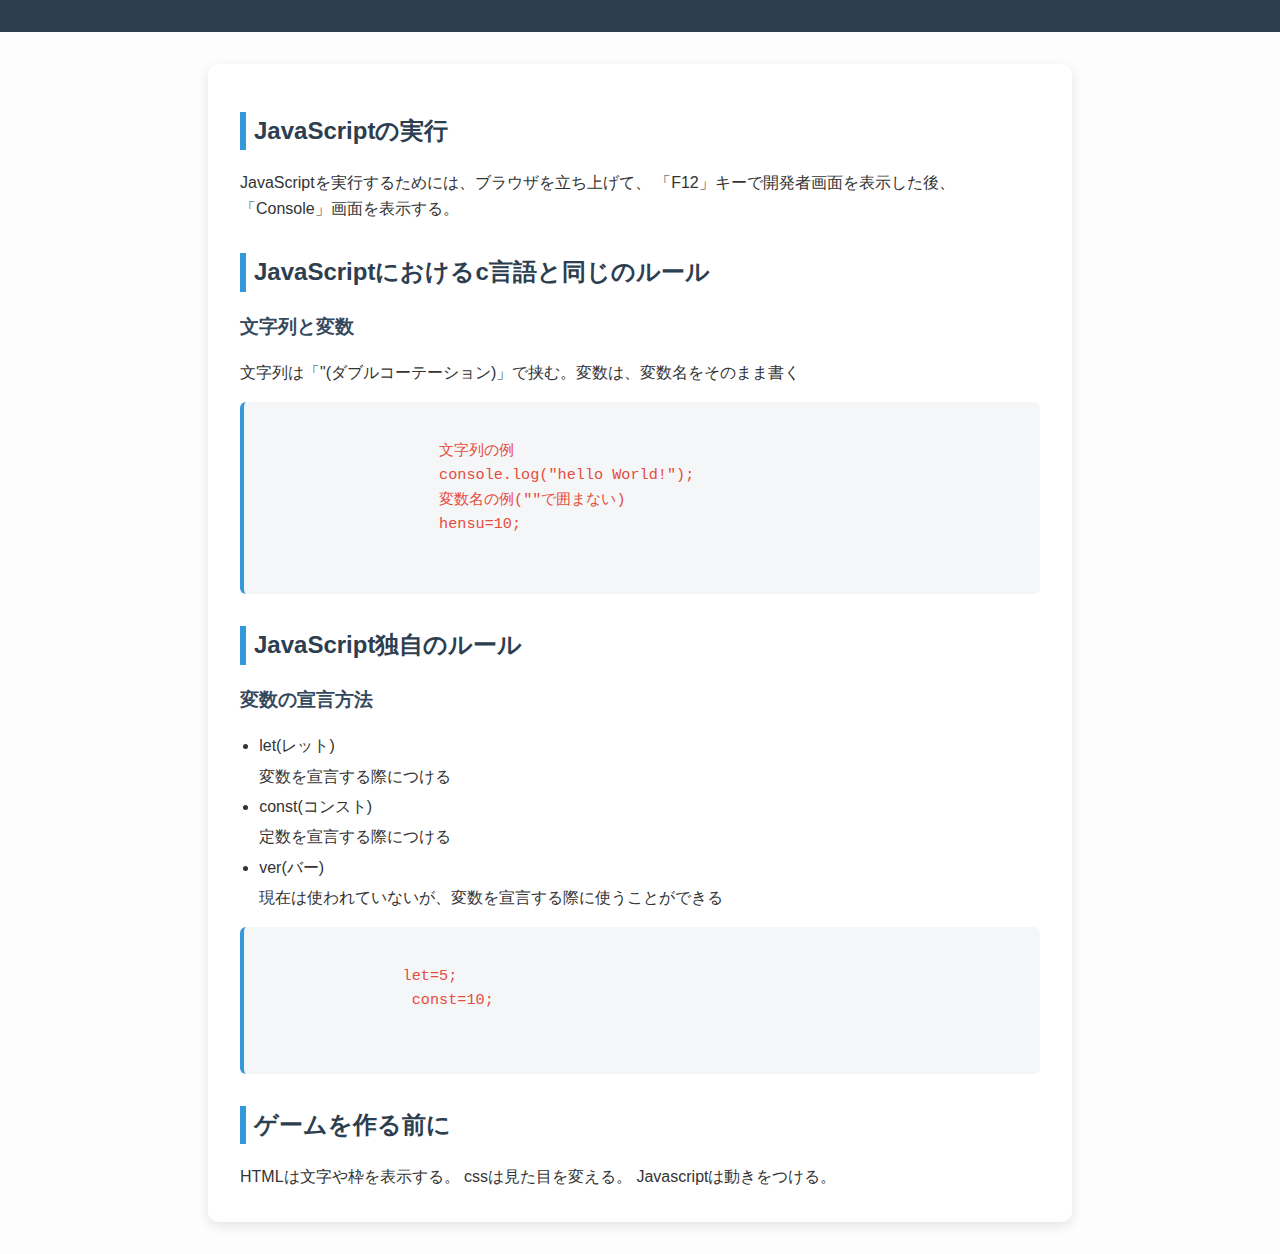
<file: docs/index.html>
<!DOCTYPE html>
<html iamg="js">
    <head>
        <meta charset="UTF-8">
        <title>JavaScript</title>
        <link rel="stylesheet" href="../docs/style.css">
    </head>
    
    <body>
        <header>

        </header>
        <main>
            <h2>JavaScriptの実行</h2>
            <p>JavaScriptを実行するためには、ブラウザを立ち上げて、
                「F12」キーで開発者画面を表示した後、「Console」画面を表示する。
            </p>
            <h2>JavaScriptにおけるc言語と同じのルール</h2>
            <h3>文字列と変数</h3>
            <p>文字列は「"(ダブルコーテーション)」で挟む。変数は、変数名をそのまま書く</p>
            <pre>
                <code>
                    文字列の例
                    console.log("hello World!");
                    変数名の例(""で囲まない)
                    hensu=10;
                </code>
            </pre>
            <h2>JavaScript独自のルール</h2>
            <h3>変数の宣言方法</h3>
            <ul>
            <li>let(レット)</li>変数を宣言する際につける<!--3つの中で-->
            <li>const(コンスト)</li>定数を宣言する際につける
            <li>ver(バー)</li>現在は使われていないが、変数を宣言する際に使うことができる<!--覚えなくていい-->
            </ul>
          <pre><code>
                let=5;
                 const=10;
            
          </code></pre>
            <h2>ゲームを作る前に</h2>
            <p>HTMLは文字や枠を表示する。
                cssは見た目を変える。
                Javascriptは動きをつける。
            </p>
        </main>
    </body>
</html>
</file>
<file: docs/style.css>
/* ページ全体の基本設定 */
body {
  font-family: "Segoe UI", "Hiragino Kaku Gothic ProN", "Meiryo", sans-serif;
  line-height: 1.6;
  margin: 0;
  padding: 0;
  background-color: #fdfdfd;
  color: #333;
}

/* ヘッダー */
header {
  background-color: #2c3e50;
  padding: 1rem;
  text-align: center;
}

header h1 {
  color: white;
  margin: 0;
}

/* メインコンテンツ */
main {
  max-width: 800px;
  margin: 2rem auto;
  padding: 1rem 2rem;
  background: #fff;
  border-radius: 10px;
  box-shadow: 0 4px 12px rgba(0,0,0,0.1);
}

/* 見出し */
h2 {
  color: #2c3e50;
  border-left: 6px solid #3498db;
  padding-left: 0.5rem;
  margin-top: 2rem;
}

h3 {
  color: #34495e;
  margin-top: 1.2rem;
}

/* 段落 */
p {
  margin: 0.5rem 0 1rem;
}

/* リスト */
ul {
  padding-left: 1.2rem;
  margin: 0.5rem 0 1rem;
}

li {
  margin: 0.3rem 0;
}

/* コードブロック */
pre {
  background: #f4f6f8;
  border-left: 4px solid #3498db;
  padding: 0.8rem;
  overflow-x: auto;
  border-radius: 6px;
  margin: 1rem 0;
}

code {
  font-family: "Consolas", "Courier New", monospace;
  color: #e74c3c;
  font-size: 0.95em;
}
</file>
